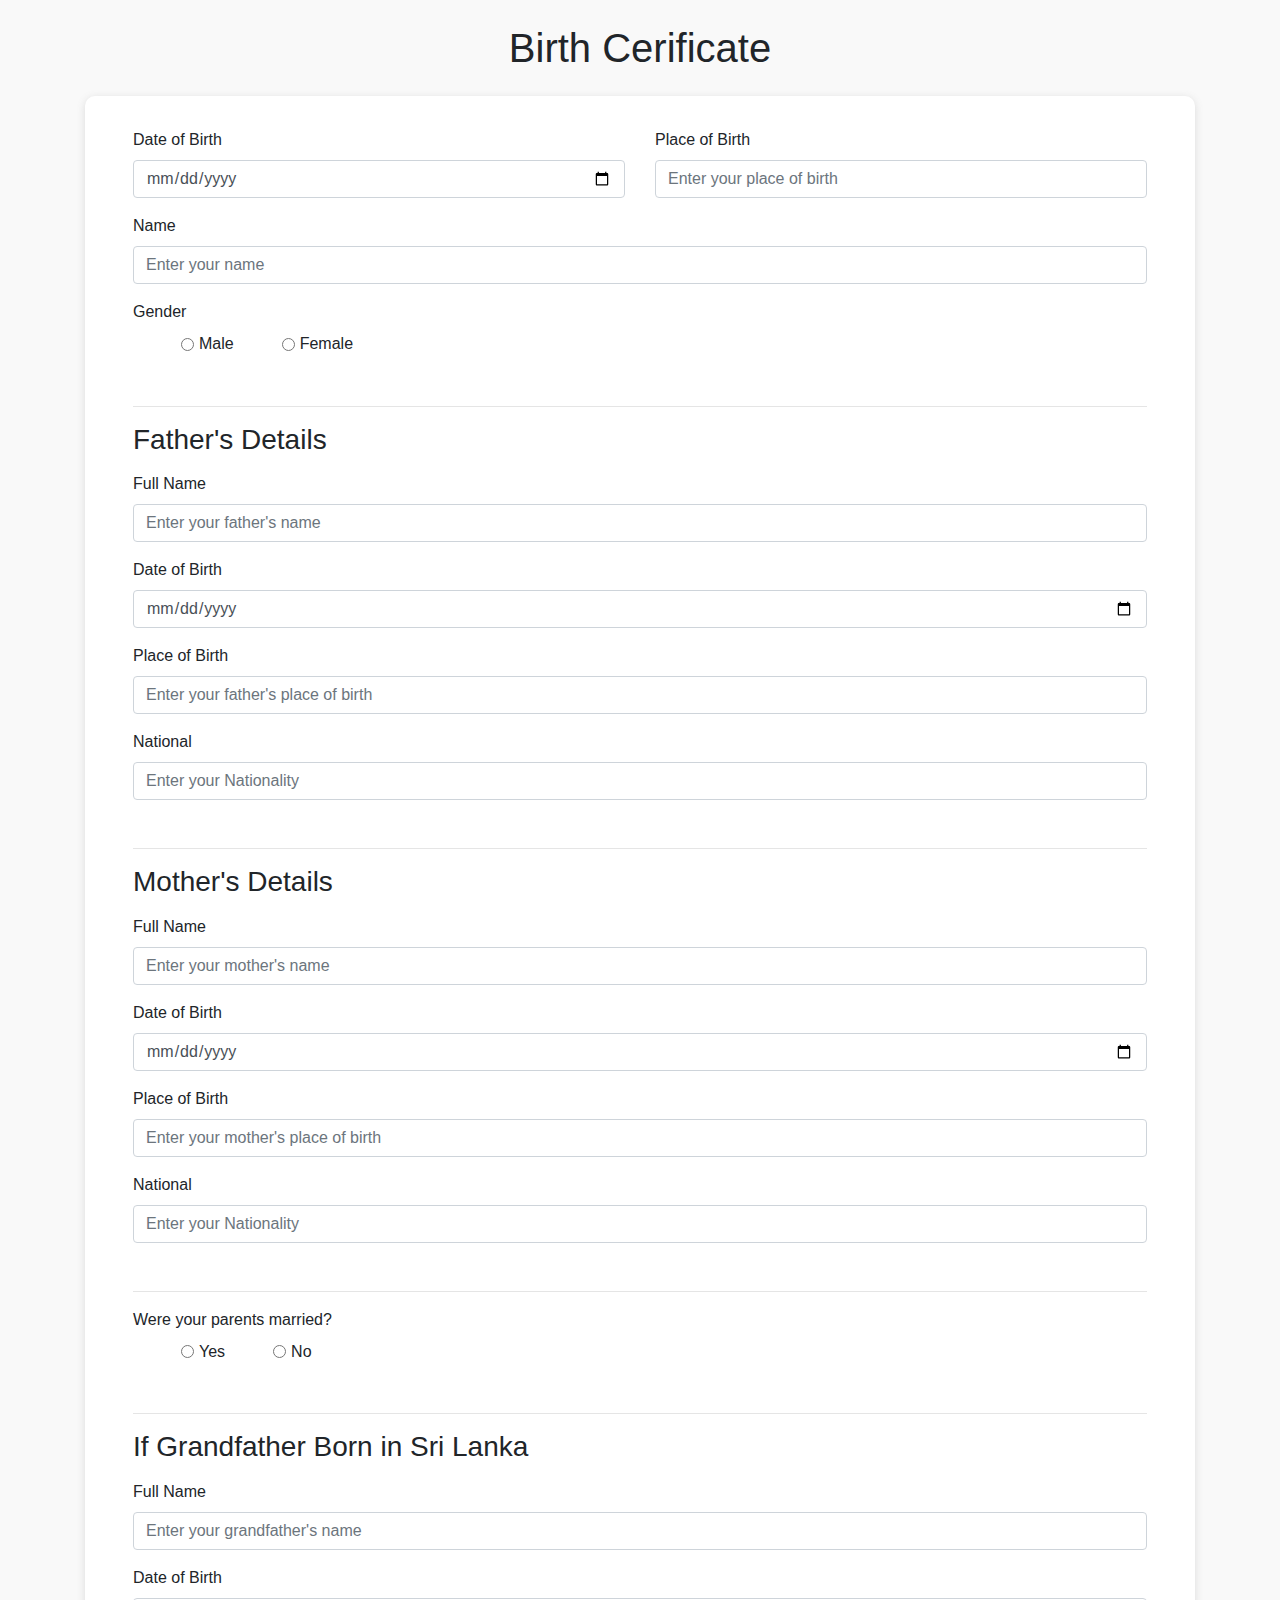
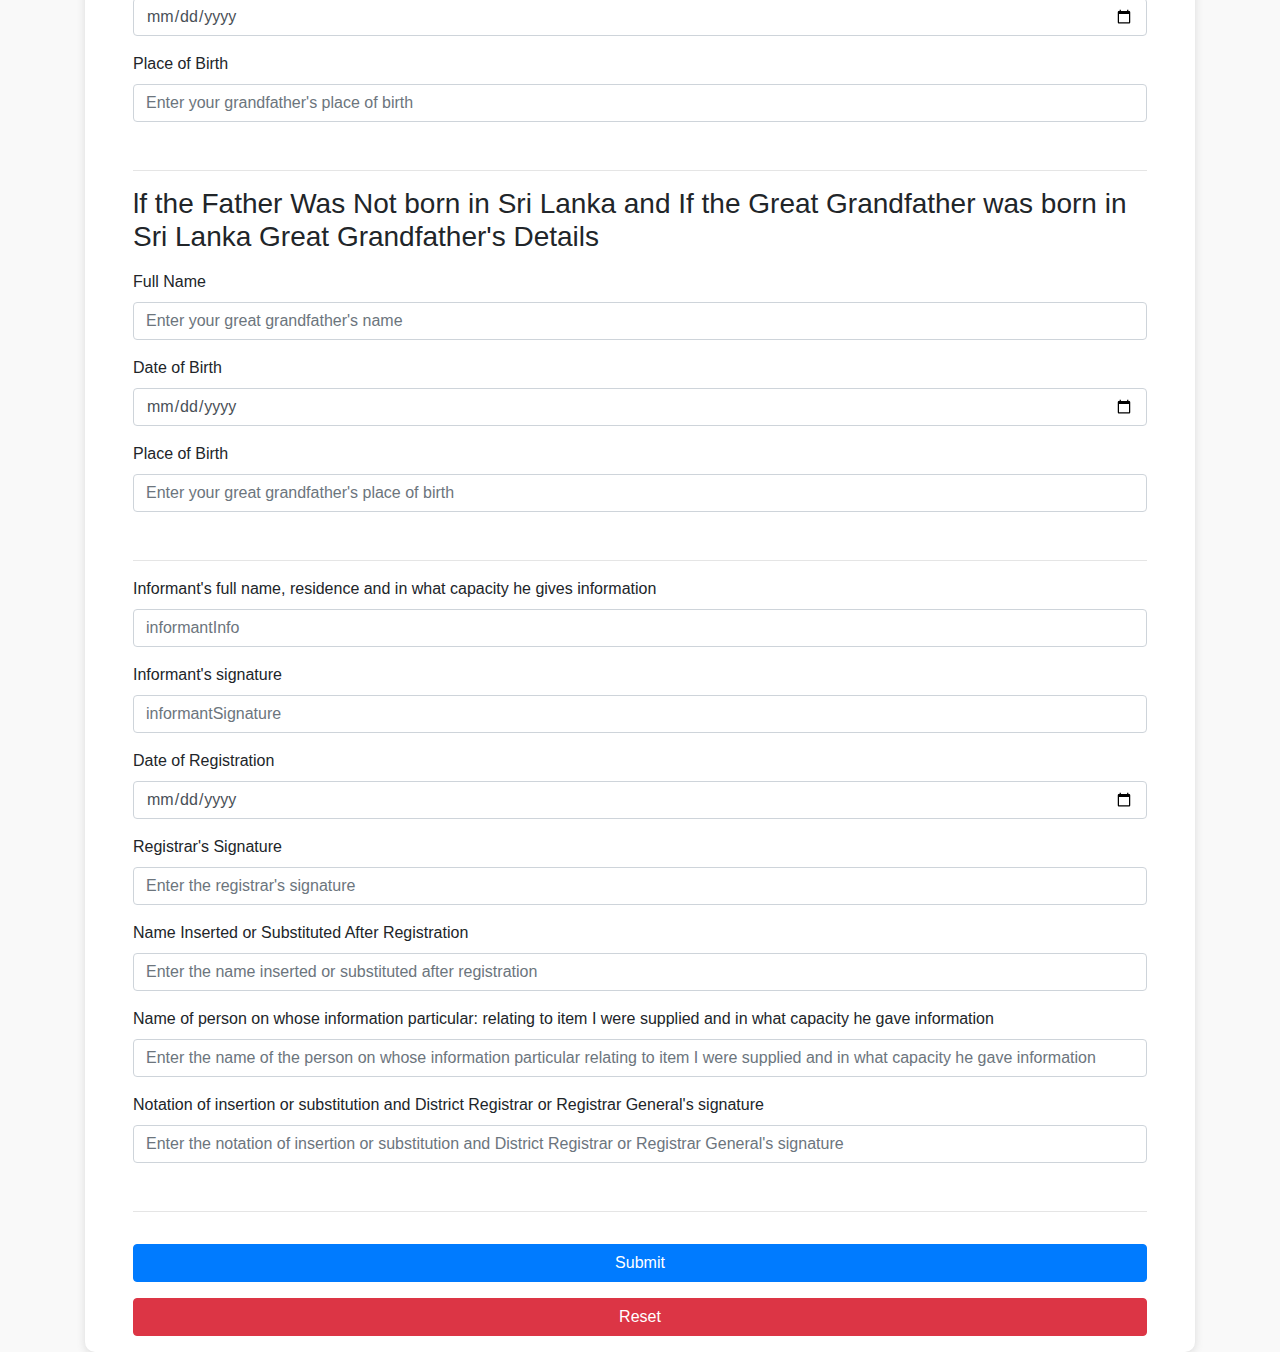
<file: send.html>
<!DOCTYPE html>
<html lang="en">
  <head>
    <meta charset="UTF-8" />
    <meta name="viewport" content="width=device-width, initial-scale=1.0" />
    <title>Document</title>
    <!-- add Bosstrap cdn -->
    <link
      rel="stylesheet"
      href="https://stackpath.bootstrapcdn.com/bootstrap/4.5.2/css/bootstrap.min.css"
    />
    <!-- add custom css -->
    <link rel="stylesheet" href="style.css" />
    <script defer src="script.js"></script>
  </head>

  <body>
    <div class="container">
      <h1 class="text-center my-4">Birth Cerificate</h1>

      <div class="form-content px-5 py-3">

      </div>
    </div>
  </body>
</html>
</file>
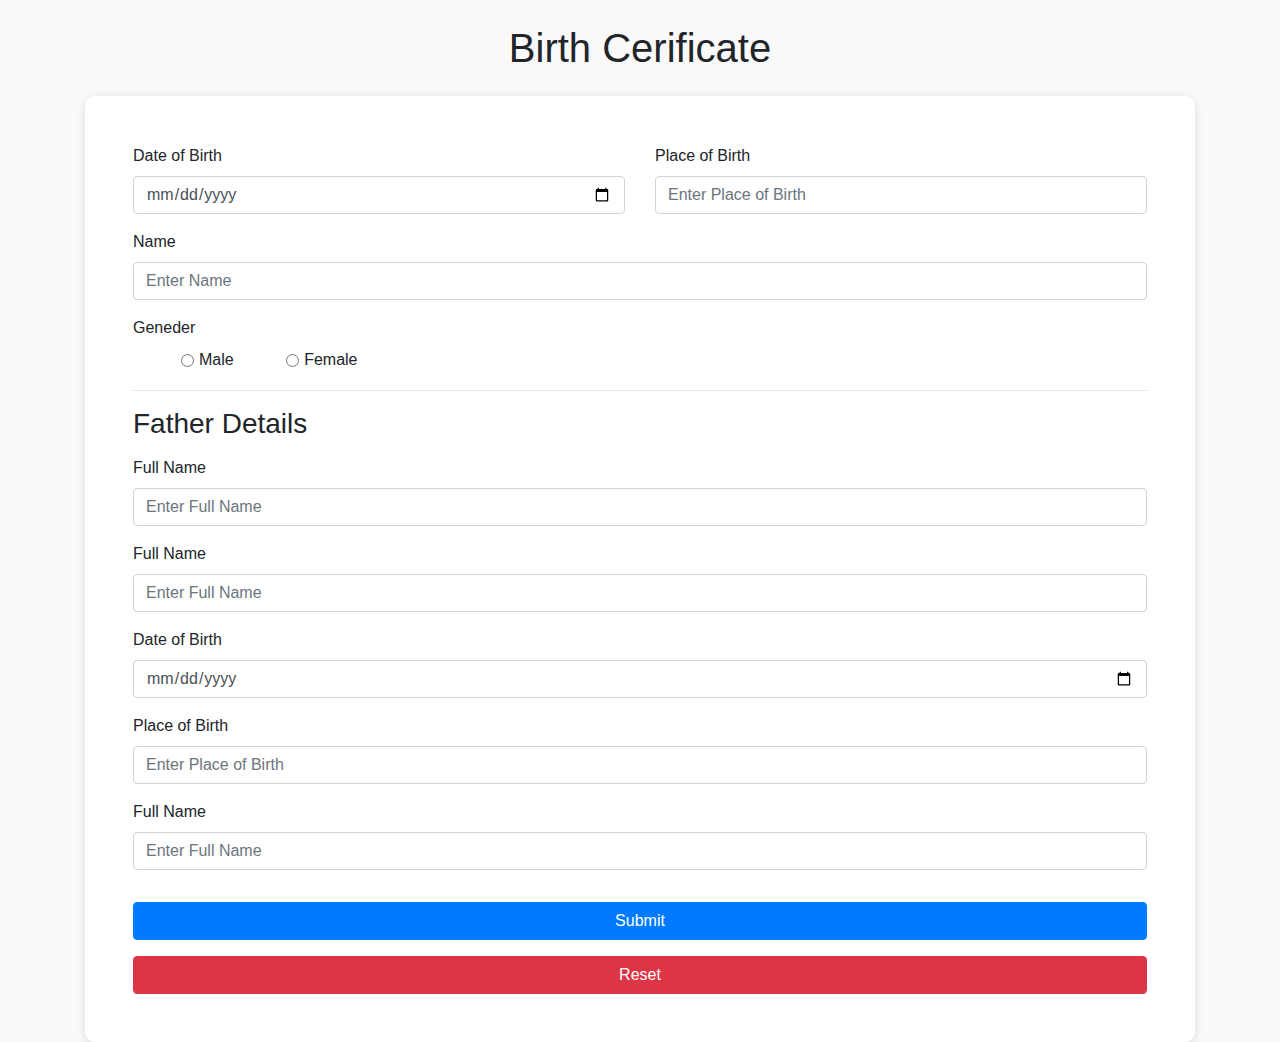
<file: test.html>
<!DOCTYPE html>
<html lang="en">
  <head>
    <meta charset="UTF-8" />
    <meta name="viewport" content="width=device-width, initial-scale=1.0" />
    <title>Document</title>
    <!-- add Bosstrap cdn -->
    <link
      rel="stylesheet"
      href="https://stackpath.bootstrapcdn.com/bootstrap/4.5.2/css/bootstrap.min.css"
    />
    <!-- add custom css -->
    <link rel="stylesheet" href="style.css" />
  </head>

  <body>
    <div class="container">
      <h1 class="text-center my-4">Birth Cerificate</h1>

      <div class="form-content p-5">

        <div class="row">
          <div class="col-md-6">
            <label >Date of Birth</label>
            <input
              type="date"
              class="form-control"
            
              placeholder="2022-04-05"
            />
          </div>
          <div class="col-md-6">
            <label >Place of Birth</label>
            <input
              type="text"
              class="form-control"
            
              placeholder="Enter Place of Birth"
            />
          </div>
        </div>

        <div class="row mt-3">
          <div class="col-12">
            <label >Name</label>
            <input
             
              class="form-control"
             
              placeholder="Enter Name"
            />
          </div>
        
        </div>

        <div class="row mt-3">
          <div class="col-12">
            <label >Geneder</label>
           
           
          </div>
          <div class="col-12">
            <div class="form-check form-check-inline mx-5">
              <input class="form-check-input" type="radio" name="inlineRadioOptions" id="inlineRadio1" value="option1">
              <label class="form-check-label" for="inlineRadio1">Male</label>
            </div>
            <div class="form-check form-check-inline ">
              <input class="form-check-input" type="radio" name="inlineRadioOptions" id="inlineRadio1" value="option1">
              <label class="form-check-label" for="inlineRadio1">Female</label>
            </div>
          </div>
        
        </div>
        <hr>
        <h3 class="mb-3">Father Details</h3>

        <div class="row mt-3">
          <div class="col-12">
            <label >Full Name</label>
            <input
             
              class="form-control"
             
              placeholder="Enter Full Name"
            />
          </div>
        
        </div>

        <div class="row mt-3">
          <div class="col-12">
            <label >Full Name</label>
            <input
             
              class="form-control"
             
              placeholder="Enter Full Name"
            />
          </div>
        
        </div>

        <div class="row mt-3">
          <div class="col-12">
            <label >Date of Birth</label>
            <input
              type="date"
              class="form-control"
             
              placeholder="Enter Date of Birth"
            />
          </div>
        
        </div>

        <div class="row mt-3">
          <div class="col-12">
            <label >Place of Birth</label>
            <input
             
              class="form-control"
             
              placeholder="Enter Place of Birth"
            />
          </div>
        
        </div>

        <div class="row mt-3">
          <div class="col-12">
            <label >Full Name</label>
            <input
             
              class="form-control"
             
              placeholder="Enter Full Name"
            />
          </div>
        
        </div>

        <div class="flex gap-3 mt-3">
          <button class="btn btn-primary mt-3 w-100">Submit</button>
          <button class="btn btn-danger mt-3 w-100">Reset</button>
        </div>

        


      </div>
    </div>
  </body>
</html>
</file>
<file: style.css>
body{
    box-sizing: border-box;
    margin: 0;
    padding: 0;
    background-color: #F9F9F9;
}
.form-content{
    background-color: #fff;
    box-shadow: rgba(99, 99, 99, 0.2) 0px 2px 8px 0px;
    border-radius: 10px;
}
</file>
